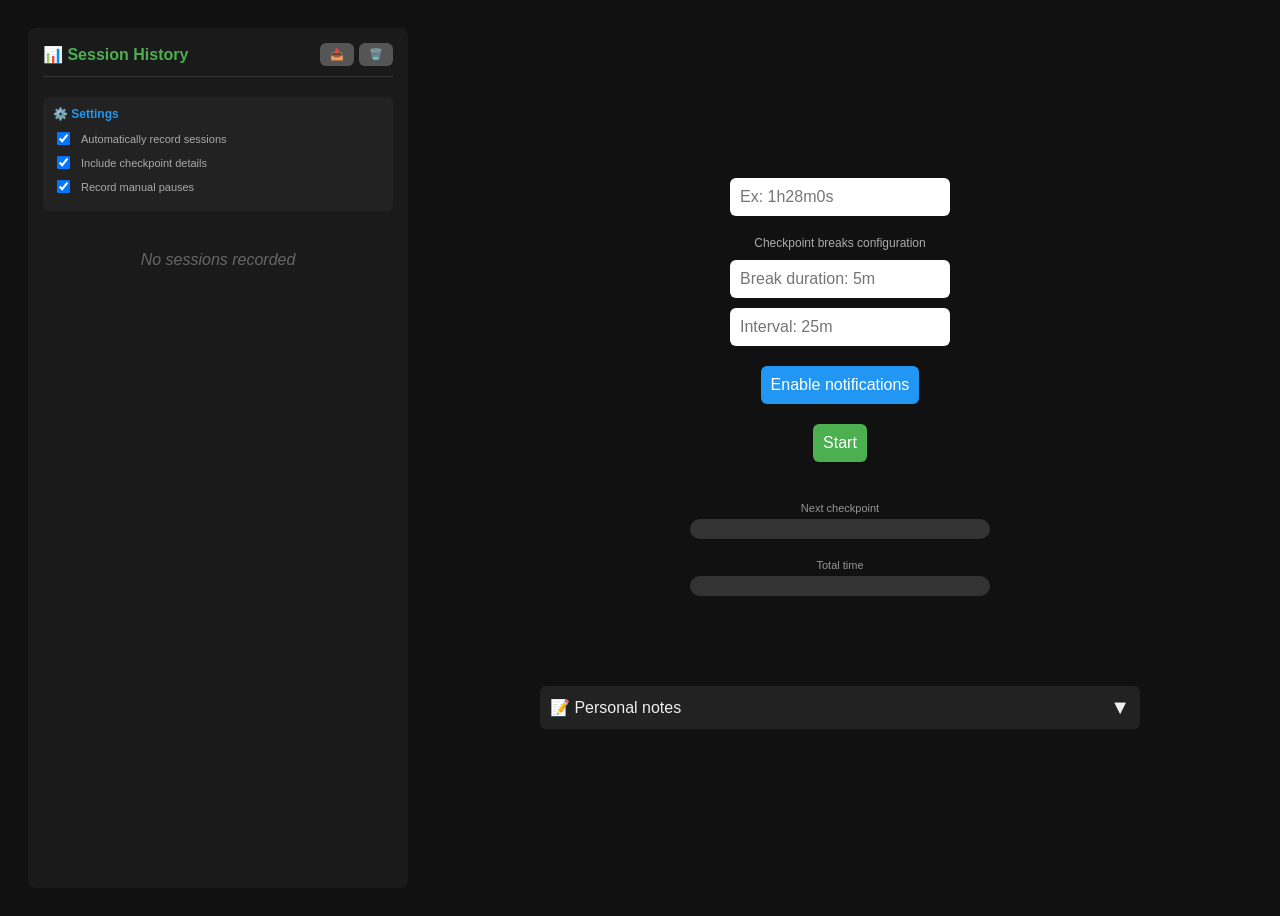
<file: timer.html>
<!DOCTYPE html>
<html lang="en">
<head>
  <meta charset="UTF-8">
  <title>Timer with Loading Bar</title>
  <style>
    body {
      font-family: Arial, sans-serif;
      background: #111;
      color: #eee;
      display: flex;
      flex-direction: row;
      align-items: stretch;
      justify-content: center;
      height: 100vh;
      gap: 20px;
      padding: 20px;
      box-sizing: border-box;
    }

    .main-content {
      display: flex;
      flex-direction: column;
      align-items: center;
      justify-content: center;
      flex: 1;
      gap: 20px;
      overflow-y: auto;
    }

    .logs-panel {
      width: 350px;
      background: #1a1a1a;
      border-radius: 8px;
      padding: 15px;
      overflow-y: auto;
      display: flex;
      flex-direction: column;
      gap: 10px;
    }

    .logs-header {
      display: flex;
      justify-content: space-between;
      align-items: center;
      margin-bottom: 10px;
      padding-bottom: 10px;
      border-bottom: 1px solid #333;
    }

    .logs-title {
      font-size: 16px;
      font-weight: bold;
      color: #4caf50;
    }

    .logs-actions {
      display: flex;
      gap: 5px;
    }

    .logs-actions button {
      font-size: 11px;
      padding: 5px 10px;
      background: #555;
    }

    .logs-actions button:hover {
      background: #666;
    }

    .log-entry {
      background: #222;
      padding: 12px;
      border-radius: 6px;
      font-size: 12px;
      border-left: 3px solid #4caf50;
      cursor: pointer;
      transition: background 0.2s;
    }

    .log-entry:hover {
      background: #2a2a2a;
    }

    .log-entry.with-checkpoint {
      border-left-color: #ff9800;
    }

    .log-date {
      font-weight: bold;
      color: #4caf50;
      margin-bottom: 5px;
    }

    .log-detail {
      color: #aaa;
      margin: 2px 0;
    }

    .log-delete {
      color: #f44336;
      font-size: 10px;
      margin-top: 5px;
      cursor: pointer;
      display: inline-block;
    }

    .log-delete:hover {
      text-decoration: underline;
    }

    .logs-empty {
      text-align: center;
      color: #666;
      padding: 20px;
      font-style: italic;
    }

    .logs-config {
      background: #222;
      padding: 10px;
      border-radius: 6px;
      margin-bottom: 10px;
    }

    .logs-config-title {
      font-size: 12px;
      font-weight: bold;
      margin-bottom: 8px;
      color: #2196f3;
    }

    .logs-config label {
      display: flex;
      align-items: center;
      gap: 8px;
      font-size: 11px;
      margin-bottom: 5px;
      color: #aaa;
    }

    .logs-config input[type="checkbox"] {
      width: auto;
    }

    input, button {
      padding: 10px;
      font-size: 16px;
      border-radius: 6px;
      border: none;
    }

    button {
      cursor: pointer;
      background: #4caf50;
      color: white;
    }

    button.secondary {
      background: #2196f3;
    }

    .bar-container {
      width: 300px;
      height: 20px;
      background: #333;
      border-radius: 10px;
      overflow: hidden;
    }

    .bar {
      height: 100%;
      width: 0%;
      background: linear-gradient(90deg, #4caf50, #8bc34a);
      transition: width 0.1s linear;
    }

    .bar.checkpoint {
      background: linear-gradient(90deg, #ff9800, #ffc107);
    }

    .bar.total {
      background: linear-gradient(90deg, #2196f3, #64b5f6);
    }

    .progress-section {
      display: flex;
      flex-direction: column;
      gap: 5px;
      align-items: center;
      width: 300px;
    }

    .progress-label {
      font-size: 11px;
      opacity: 0.6;
      text-align: center;
    }

    .time {
      font-size: 14px;
      opacity: 0.8;
    }

    .time.secondary {
      font-size: 12px;
      opacity: 0.5;
    }

    .checkpoint-config {
      display: flex;
      flex-direction: column;
      gap: 10px;
      align-items: center;
    }

    .checkpoint-label {
      font-size: 12px;
      opacity: 0.7;
    }

    .notes-section {
      margin-top: 30px;
      width: 600px;
      max-width: 90%;
    }

    .notes-header {
      display: flex;
      justify-content: space-between;
      align-items: center;
      cursor: pointer;
      padding: 10px;
      background: #222;
      border-radius: 6px;
      margin-bottom: 10px;
    }

    .notes-header:hover {
      background: #2a2a2a;
    }

    .notes-toggle {
      font-size: 20px;
      transition: transform 0.3s;
    }

    .notes-toggle.open {
      transform: rotate(180deg);
    }

    .notes-content {
      max-height: 0;
      overflow: hidden;
      transition: max-height 0.3s ease-out;
    }

    .notes-content.open {
      max-height: 600px;
    }

    .notes-textarea {
      width: 100%;
      height: 200px;
      padding: 15px;
      font-size: 14px;
      background: #1a1a1a;
      color: #eee;
      border: 1px solid #444;
      border-radius: 6px;
      resize: vertical;
      box-sizing: border-box;
      font-family: 'Courier New', monospace;
    }

    .notes-textarea:focus {
      outline: none;
      border-color: #4caf50;
    }

    .notes-info {
      font-size: 11px;
      opacity: 0.6;
      margin-top: 8px;
      text-align: center;
    }

    .notes-actions {
      display: flex;
      gap: 10px;
      margin-top: 10px;
      justify-content: center;
    }

    .notes-actions button {
      font-size: 13px;
      padding: 8px 15px;
      background: #555;
    }

    .notes-actions button:hover {
      background: #666;
    }
  </style>
</head>
<body>

<div class="logs-panel">
  <div class="logs-header">
    <span class="logs-title">📊 Session History</span>
    <div class="logs-actions">
      <button id="exportLogsBtn" title="Export logs">📥</button>
      <button id="clearLogsBtn" title="Clear all logs">🗑️</button>
    </div>
  </div>
  
  <div class="logs-config">
    <div class="logs-config-title">⚙️ Settings</div>
    <label>
      <input type="checkbox" id="autoLogEnabled" checked>
      Automatically record sessions
    </label>
    <label>
      <input type="checkbox" id="logCheckpoints" checked>
      Include checkpoint details
    </label>
    <label>
      <input type="checkbox" id="logPauses" checked>
      Record manual pauses
    </label>
  </div>
  
  <div id="logsContainer">
    <div class="logs-empty">No sessions recorded</div>
  </div>
</div>

<div class="main-content">
<input id="timeInput" placeholder="Ex: 1h28m0s">

<div class="checkpoint-config">
  <div class="checkpoint-label">Checkpoint breaks configuration</div>
  <input id="checkpointDuration" placeholder="Break duration: 5m">
  <input id="checkpointInterval" placeholder="Interval: 25m">
</div>

<button id="notificationBtn" class="secondary">Enable notifications</button>
<div class="checkpoint-label" id="notificationStatus" style="color: #ff9800; display: none;">⚠️ Enable notifications to receive alerts</div>

<button id="startBtn">Start</button>

<div style="display: flex; gap: 10px; justify-content: center;">
  <button id="pauseBtn" style="display: none; background: #ff9800;">Pause</button>
  <button id="skipBtn" style="display: none; background: #f44336;">Passer</button>
</div>

  <div class="progress-section">
    <div class="progress-label" id="checkpointLabel">Next checkpoint</div>
    <div class="bar-container">
      <div class="bar" id="bar"></div>
    </div>
  </div>

  <div class="progress-section">
    <div class="progress-label">Total time</div>
    <div class="bar-container">
      <div class="bar total" id="totalBar"></div>
    </div>
  </div>

  <div class="time" id="timeDisplay"></div>
  <div class="time secondary" id="totalTimeDisplay" aria-label="Total time remaining"></div>

  <div class="notes-section">
    <div class="notes-header" id="notesHeader">
      <span>📝 Personal notes</span>
      <span class="notes-toggle" id="notesToggle">▼</span>
    </div>
    <div class="notes-content" id="notesContent">
      <textarea 
        class="notes-textarea" 
        id="notesTextarea" 
        placeholder="Write your notes here... They are automatically saved in your browser."></textarea>
      <div class="notes-actions">
        <button id="exportNotesBtn">📥 Export notes</button>
        <button id="clearNotesBtn">🗑️ Clear notes</button>
      </div>
      <div class="notes-info">
        💡 Notes are automatically saved in your browser (localStorage).
        Export them to a file to save them permanently.
      </div>
    </div>
  </div>

</div>

  <script>
let interval = null;
let started = false;
let isPaused = false;
let notificationPermissionGranted = false;

// Checkpoint state
let checkpointEnabled = false;
let workTimeElapsed = 0;
let checkpointDurationSeconds = 0;
let checkpointIntervalSeconds = 0;
let isInCheckpoint = false;
let checkpointRemaining = 0;

// Store timer state for pause/resume
let totalSeconds = 0;
let remaining = 0;

// Notes functionality
const NOTES_STORAGE_KEY = 'timer_app_notes';
let notesOpen = false;
let autoSaveTimeout = null;

// Session logs functionality
const LOGS_STORAGE_KEY = 'timer_app_session_logs';
const LOGS_CONFIG_KEY = 'timer_app_logs_config';
let sessionLogs = [];
let logsConfig = {
  autoLogEnabled: true,
  logCheckpoints: true,
  logPauses: true
};
let currentSession = null;

// Initialize notes and logs on page load
document.addEventListener('DOMContentLoaded', () => {
  initializeNotes();
  initializeLogs();
});

function initializeNotes() {
  const notesTextarea = document.getElementById('notesTextarea');
  const notesHeader = document.getElementById('notesHeader');
  const notesToggle = document.getElementById('notesToggle');
  const notesContent = document.getElementById('notesContent');
  const exportBtn = document.getElementById('exportNotesBtn');
  const clearBtn = document.getElementById('clearNotesBtn');

  // Load saved notes from localStorage
  const savedNotes = localStorage.getItem(NOTES_STORAGE_KEY);
  if (savedNotes) {
    notesTextarea.value = savedNotes;
  }

  // Toggle notes section
  notesHeader.addEventListener('click', () => {
    notesOpen = !notesOpen;
    if (notesOpen) {
      notesContent.classList.add('open');
      notesToggle.classList.add('open');
    } else {
      notesContent.classList.remove('open');
      notesToggle.classList.remove('open');
    }
  });

  // Auto-save notes with debounce
  notesTextarea.addEventListener('input', () => {
    clearTimeout(autoSaveTimeout);
    autoSaveTimeout = setTimeout(() => {
      localStorage.setItem(NOTES_STORAGE_KEY, notesTextarea.value);
      console.log('Notes auto-saved');
    }, 500); // Save after 500ms of no typing
  });

  // Export notes to file
  exportBtn.addEventListener('click', exportNotes);

  // Clear notes
  clearBtn.addEventListener('click', clearNotes);
}

function exportNotes() {
  const notesTextarea = document.getElementById('notesTextarea');
  const notes = notesTextarea.value;
  
  if (!notes.trim()) {
    alert('No notes to export.');
    return;
  }

  // Create a blob with the notes content
  const blob = new Blob([notes], { type: 'text/plain' });
  const url = URL.createObjectURL(blob);
  
  // Create a temporary link and trigger download
  const a = document.createElement('a');
  a.href = url;
  // Format: notes_YYYY-MM-DD.notes.txt
  const dateStr = new Date().toISOString().split('T')[0];
  a.download = `notes_${dateStr}.notes.txt`;
  document.body.appendChild(a);
  a.click();
  document.body.removeChild(a);
  URL.revokeObjectURL(url);
  
  console.log('Notes exported successfully');
}

function clearNotes() {
  if (confirm('Are you sure you want to delete all your notes? This action is irreversible.')) {
    const notesTextarea = document.getElementById('notesTextarea');
    notesTextarea.value = '';
    localStorage.removeItem(NOTES_STORAGE_KEY);
    console.log('Notes cleared');
  }
}

// Session logs functionality
function initializeLogs() {
  // Load logs from localStorage
  const savedLogs = localStorage.getItem(LOGS_STORAGE_KEY);
  if (savedLogs) {
    try {
      sessionLogs = JSON.parse(savedLogs);
    } catch (e) {
      console.error('Error loading logs:', e);
      sessionLogs = [];
    }
  }

  // Load config from localStorage
  const savedConfig = localStorage.getItem(LOGS_CONFIG_KEY);
  if (savedConfig) {
    try {
      logsConfig = JSON.parse(savedConfig);
    } catch (e) {
      console.error('Error loading logs config:', e);
    }
  }

  // Set checkbox states
  document.getElementById('autoLogEnabled').checked = logsConfig.autoLogEnabled;
  document.getElementById('logCheckpoints').checked = logsConfig.logCheckpoints;
  document.getElementById('logPauses').checked = logsConfig.logPauses;

  // Add event listeners for config changes
  document.getElementById('autoLogEnabled').addEventListener('change', (e) => {
    logsConfig.autoLogEnabled = e.target.checked;
    saveLogsConfig();
  });
  document.getElementById('logCheckpoints').addEventListener('change', (e) => {
    logsConfig.logCheckpoints = e.target.checked;
    saveLogsConfig();
  });
  document.getElementById('logPauses').addEventListener('change', (e) => {
    logsConfig.logPauses = e.target.checked;
    saveLogsConfig();
  });

  // Add event listeners for log actions
  document.getElementById('exportLogsBtn').addEventListener('click', exportLogs);
  document.getElementById('clearLogsBtn').addEventListener('click', clearAllLogs);

  // Render initial logs
  renderLogs();
}

function saveLogsConfig() {
  localStorage.setItem(LOGS_CONFIG_KEY, JSON.stringify(logsConfig));
  console.log('Logs config saved:', logsConfig);
}

function saveLogs() {
  localStorage.setItem(LOGS_STORAGE_KEY, JSON.stringify(sessionLogs));
  console.log('Logs saved:', sessionLogs.length, 'entries');
}

function addSessionLog(session) {
  if (!logsConfig.autoLogEnabled) {
    console.log('Auto-logging disabled, session not recorded');
    return;
  }

  sessionLogs.unshift(session); // Add to beginning
  saveLogs();
  renderLogs();
  console.log('Session logged:', session);
}

function deleteLog(logId) {
  if (confirm('Delete this session from logs?')) {
    const index = sessionLogs.findIndex(log => log.id === logId);
    if (index !== -1) {
      sessionLogs.splice(index, 1);
      saveLogs();
      renderLogs();
    }
  }
}

function renderLogs() {
  const container = document.getElementById('logsContainer');
  
  if (sessionLogs.length === 0) {
    container.innerHTML = '<div class="logs-empty">No sessions recorded</div>';
    return;
  }

  // Clear container
  container.innerHTML = '';
  
  sessionLogs.forEach((log) => {
    const date = new Date(log.timestamp);
    const dateStr = date.toLocaleDateString('en-US', { 
      day: '2-digit', 
      month: '2-digit', 
      year: 'numeric' 
    });
    const timeStr = date.toLocaleTimeString('en-US', { 
      hour: '2-digit', 
      minute: '2-digit' 
    });
    
    const durationHours = Math.floor(log.duration / 3600);
    const durationMin = Math.floor((log.duration % 3600) / 60);
    const durationSec = log.duration % 60;
    let durationStr;
    if (durationHours > 0) {
      durationStr = `${durationHours}h ${durationMin}m ${durationSec}s`;
    } else if (durationMin > 0) {
      durationStr = `${durationMin}m ${durationSec}s`;
    } else {
      durationStr = `${durationSec}s`;
    }

    const hasCheckpoints = log.checkpointsCount > 0;
    const checkpointClass = hasCheckpoints ? 'with-checkpoint' : '';

    // Create log entry element
    const logEntry = document.createElement('div');
    logEntry.className = `log-entry ${checkpointClass}`;
    
    // Create date header
    const logDate = document.createElement('div');
    logDate.className = 'log-date';
    logDate.textContent = `${dateStr} - ${timeStr}`;
    logEntry.appendChild(logDate);
    
    // Create duration detail
    const durationDetail = document.createElement('div');
    durationDetail.className = 'log-detail';
    durationDetail.textContent = `⏱️ Duration: ${durationStr}`;
    logEntry.appendChild(durationDetail);
    
    if (hasCheckpoints && logsConfig.logCheckpoints) {
      const checkpointDetail = document.createElement('div');
      checkpointDetail.className = 'log-detail';
      checkpointDetail.textContent = `☕ Checkpoints: ${log.checkpointsCount}`;
      logEntry.appendChild(checkpointDetail);
      
      if (log.checkpointDuration) {
        const cpHours = Math.floor(log.checkpointDuration / 3600);
        const cpMin = Math.floor((log.checkpointDuration % 3600) / 60);
        const cpSec = log.checkpointDuration % 60;
        let cpDur;
        if (cpHours > 0) {
          cpDur = `${cpHours}h ${cpMin}m ${cpSec}s`;
        } else if (cpMin > 0) {
          cpDur = `${cpMin}m ${cpSec}s`;
        } else {
          cpDur = `${cpSec}s`;
        }
        const cpDurationDetail = document.createElement('div');
        cpDurationDetail.className = 'log-detail';
        cpDurationDetail.textContent = `⏸️ Break duration: ${cpDur}`;
        logEntry.appendChild(cpDurationDetail);
      }
      
      if (log.checkpointInterval) {
        const ciHours = Math.floor(log.checkpointInterval / 3600);
        const ciMin = Math.floor((log.checkpointInterval % 3600) / 60);
        const ciSec = log.checkpointInterval % 60;
        let ciDur;
        if (ciHours > 0) {
          ciDur = `${ciHours}h ${ciMin}m ${ciSec}s`;
        } else if (ciMin > 0) {
          ciDur = `${ciMin}m ${ciSec}s`;
        } else {
          ciDur = `${ciSec}s`;
        }
        const ciDetail = document.createElement('div');
        ciDetail.className = 'log-detail';
        ciDetail.textContent = `🔄 Interval: ${ciDur}`;
        logEntry.appendChild(ciDetail);
      }
    }

    if (log.pausesCount > 0 && logsConfig.logPauses) {
      const pausesDetail = document.createElement('div');
      pausesDetail.className = 'log-detail';
      pausesDetail.textContent = `⏸️ Manual pauses: ${log.pausesCount}`;
      logEntry.appendChild(pausesDetail);
    }

    const statusDetail = document.createElement('div');
    statusDetail.className = 'log-detail';
    statusDetail.textContent = log.completed ? '✅ Session completed' : '⚠️ Session interrupted';
    logEntry.appendChild(statusDetail);
    
    // Create delete button
    const deleteBtn = document.createElement('div');
    deleteBtn.className = 'log-delete';
    deleteBtn.textContent = '🗑️ Delete';
    deleteBtn.addEventListener('click', () => deleteLog(log.id));
    logEntry.appendChild(deleteBtn);
    
    container.appendChild(logEntry);
  });
}

function exportLogs() {
  if (sessionLogs.length === 0) {
    alert('No logs to export.');
    return;
  }

  // Export as CSV for data analysis
  const csvHeader = 'Date,Time,Duration (s),Checkpoints,Break duration (s),Interval (s),Manual pauses,Completed\n';
  const csvRows = sessionLogs.map(log => {
    const date = new Date(log.timestamp);
    const dateStr = date.toLocaleDateString('en-US');
    const timeStr = date.toLocaleTimeString('en-US');
    
    // Helper function to escape CSV values
    const escapeCsv = (value) => {
      const strValue = String(value);
      // If value contains comma, quote, or newline, wrap in quotes and escape quotes
      if (strValue.includes(',') || strValue.includes('"') || strValue.includes('\n')) {
        return '"' + strValue.replace(/"/g, '""') + '"';
      }
      return strValue;
    };
    
    return [
      escapeCsv(dateStr),
      escapeCsv(timeStr),
      log.duration,
      log.checkpointsCount || 0,
      log.checkpointDuration || 0,
      log.checkpointInterval || 0,
      log.pausesCount || 0,
      log.completed ? 'Yes' : 'No'
    ].join(',');
  }).join('\n');

  const csv = csvHeader + csvRows;
  const blob = new Blob([csv], { type: 'text/csv;charset=utf-8;' });
  const url = URL.createObjectURL(blob);
  
  const a = document.createElement('a');
  a.href = url;
  const dateStr = new Date().toISOString().split('T')[0];
  a.download = `session_logs_${dateStr}.csv`;
  document.body.appendChild(a);
  a.click();
  document.body.removeChild(a);
  URL.revokeObjectURL(url);
  
  console.log('Logs exported successfully');
}

function clearAllLogs() {
  if (confirm('Are you sure you want to delete all logs? This action is irreversible.')) {
    sessionLogs = [];
    saveLogs();
    renderLogs();
    console.log('All logs cleared');
  }
}

function startNewSession() {
  currentSession = {
    id: Date.now() + '_' + Math.random().toString(36).substr(2, 9), // Unique ID
    timestamp: new Date().toISOString(),
    duration: totalSeconds,
    checkpointsCount: 0,
    checkpointDuration: checkpointDurationSeconds,
    checkpointInterval: checkpointIntervalSeconds,
    pausesCount: 0,
    completed: false,
    startTime: Date.now()
  };
  console.log('New session started:', currentSession);
}

function endSession(completed = true) {
  if (currentSession) {
    currentSession.completed = completed;
    addSessionLog(currentSession);
    currentSession = null;
  }
}

function incrementCheckpointCount() {
  if (currentSession && logsConfig.logCheckpoints) {
    currentSession.checkpointsCount++;
    console.log('Checkpoint count incremented:', currentSession.checkpointsCount);
  }
}

function incrementPauseCount() {
  if (currentSession && logsConfig.logPauses) {
    currentSession.pausesCount++;
    console.log('Pause count incremented:', currentSession.pausesCount);
  }
}

document.getElementById("startBtn").addEventListener("click", startTimer);
document.getElementById("pauseBtn").addEventListener("click", togglePause);
document.getElementById("skipBtn").addEventListener("click", skipPhase);
document.getElementById("notificationBtn").addEventListener("click", requestNotificationPermission);

document.getElementById("timeInput").addEventListener("keydown", (event) => {
  if (event.key === "Enter") {
    startTimer();
  }
});

function formatTime(seconds) {
  const hours = Math.floor(seconds / 3600);
  const min = Math.floor((seconds % 3600) / 60);
  const sec = seconds % 60;
  
  if (hours > 0) {
    return `${hours}:${min.toString().padStart(2, "0")}:${sec.toString().padStart(2, "0")}`;
  }
  return `${min}:${sec.toString().padStart(2, "0")}`;
}

async function requestNotificationPermission() {
  if (!("Notification" in window)) {
    alert("This browser does not support notifications.");
    return;
  }

  try {
    const permission = await Notification.requestPermission();
    if (permission === "granted") {
      notificationPermissionGranted = true;
      document.getElementById("notificationStatus").style.display = "none";
      document.getElementById("notificationBtn").textContent = "✓ Notifications enabled";
      document.getElementById("notificationBtn").style.background = "#4caf50";
      new Notification("Notifications enabled", {
        body: "You will receive notifications during checkpoint breaks.",
        icon: "data:image/svg+xml,<svg xmlns='http://www.w3.org/2000/svg' viewBox='0 0 100 100'><text y='75' font-size='75'>⏱️</text></svg>"
      });
    } else {
      alert("Notification permission denied. Notifications will not work.");
    }
  } catch (error) {
    console.error("Error requesting notification permission:", error);
    alert("An error occurred while requesting permission.");
  }
}

function sendNotification(title, body) {
  console.log("sendNotification called:", title, body);
  console.log("Permission granted:", notificationPermissionGranted);
  console.log("Notification API available:", "Notification" in window);
  
  if (notificationPermissionGranted && "Notification" in window) {
    const options = {
      body: body,
      icon: "data:image/svg+xml,<svg xmlns='http://www.w3.org/2000/svg' viewBox='0 0 100 100'><text y='75' font-size='75'>☕</text></svg>",
      requireInteraction: true,
      tag: "checkpoint-notification",
      silent: false
    };
    
    // Add vibrate only if supported (mobile devices)
    if ('vibrate' in navigator) {
      options.vibrate = [200, 100, 200];
    }
    
    try {
      const notification = new Notification(title, options);
      console.log("Notification created successfully");
    } catch (error) {
      console.error("Error creating notification:", error);
    }
  } else {
    console.warn("Notifications not available or permission not granted");
  }
}

function parseTime(value) {
  const regex = /(\d+)\s*(h|m|s)/gi;
  let totalSeconds = 0;
  let match;

  while ((match = regex.exec(value)) !== null) {
    const amount = parseInt(match[1], 10);
    const unit = match[2].toLowerCase();

    if (unit === "h") totalSeconds += amount * 3600;
    if (unit === "m") totalSeconds += amount * 60;
    if (unit === "s") totalSeconds += amount;
  }

  return totalSeconds > 0 ? totalSeconds : null;
}

function togglePause() {
  const pauseBtn = document.getElementById("pauseBtn");
  
  if (isPaused) {
    // Resume
    isPaused = false;
    pauseBtn.textContent = "Pause";
    pauseBtn.style.background = "#ff9800";
    console.log("Timer resumed");
  } else {
    // Pause
    isPaused = true;
    pauseBtn.textContent = "Reprendre";
    pauseBtn.style.background = "#4caf50";
    incrementPauseCount();
    console.log("Timer paused");
  }
}

function skipPhase() {
  console.log("Skip phase called. isInCheckpoint:", isInCheckpoint);
  
  if (isInCheckpoint) {
    // Skip checkpoint - go back to work
    isInCheckpoint = false;
    workTimeElapsed = 0;
    checkpointRemaining = 0;
    const bar = document.getElementById("bar");
    bar.classList.remove("checkpoint");
    console.log("Checkpoint skipped, resuming work");
  } else {
    // Skip work phase - trigger checkpoint if enabled, or do nothing
    if (checkpointEnabled) {
      isInCheckpoint = true;
      checkpointRemaining = checkpointDurationSeconds;
      const bar = document.getElementById("bar");
      bar.classList.add("checkpoint");
      bar.style.width = "0%";
      const durationMin = Math.floor(checkpointDurationSeconds / 60);
      const durationSec = checkpointDurationSeconds % 60;
      const durationText = durationMin > 0 
        ? `${durationMin} minute(s)${durationSec > 0 ? ` and ${durationSec} second(s)` : ''}`
        : `${durationSec} second(s)`;
      console.log("Work phase skipped, starting checkpoint");
      incrementCheckpointCount();
      sendNotification("Checkpoint break!", `Take a break for ${durationText}.`);
    } else {
      console.log("No checkpoint configured, cannot skip work phase");
    }
  }
}


    function startTimer() {
      clearInterval(interval);
      isPaused = false;

      const input = document.getElementById("timeInput").value.trim();
      totalSeconds = parseTime(input);
      if (!totalSeconds) {
        alert("Invalid format. Use e.g., 5m, 1h, or 30s.");
        return;
      }

      // End previous session if one was active
      if (currentSession) {
        endSession(false); // Mark as interrupted
      }

      // Start new session for logging
      startNewSession();

      // Show pause and skip buttons
      document.getElementById("pauseBtn").style.display = "inline-block";
      document.getElementById("pauseBtn").textContent = "Pause";
      document.getElementById("pauseBtn").style.background = "#ff9800";
      document.getElementById("skipBtn").style.display = "inline-block";

      // Parse checkpoint configuration
      const checkpointDurationInput = document.getElementById("checkpointDuration").value.trim();
      const checkpointIntervalInput = document.getElementById("checkpointInterval").value.trim();

      if (checkpointDurationInput && checkpointIntervalInput) {
        checkpointDurationSeconds = parseTime(checkpointDurationInput);
        checkpointIntervalSeconds = parseTime(checkpointIntervalInput);

        if (checkpointDurationSeconds && checkpointIntervalSeconds) {
          checkpointEnabled = true;
          
          // Warn if notifications are not enabled
          if (!notificationPermissionGranted) {
            document.getElementById("notificationStatus").style.display = "block";
            alert("⚠️ Tip: Click 'Enable notifications' to receive alerts during checkpoint breaks!");
          }
        } else {
          alert("Invalid checkpoint format. Disabling checkpoints.");
          checkpointEnabled = false;
        }
      } else {
        checkpointEnabled = false;
      }

      const bar = document.getElementById("bar");
      const totalBar = document.getElementById("totalBar");
      const display = document.getElementById("timeDisplay");
      const totalDisplay = document.getElementById("totalTimeDisplay");
      const checkpointLabel = document.getElementById("checkpointLabel");

      let remaining = totalSeconds;
      workTimeElapsed = 0;
      isInCheckpoint = false;
      bar.style.width = "0%";
      totalBar.style.width = "0%";
      bar.classList.remove("checkpoint");

      // Update label based on checkpoint configuration
      if (checkpointEnabled) {
        checkpointLabel.textContent = "Next checkpoint";
      } else {
        checkpointLabel.textContent = "Progress";
      }

      interval = setInterval(() => {
        // Skip timer updates if paused
        if (isPaused) {
          return;
        }
        
        if (isInCheckpoint) {
          // Checkpoint timer
          checkpointRemaining--;
          const progress = ((checkpointDurationSeconds - checkpointRemaining) / checkpointDurationSeconds) * 100;
          bar.style.width = progress + "%";

          // Update total progress bar
          const totalProgress = ((totalSeconds - remaining) / totalSeconds) * 100;
          totalBar.style.width = totalProgress + "%";

          display.textContent = `Checkpoint break: ${formatTime(checkpointRemaining)}`;

          // Show total remaining time
          totalDisplay.textContent = `Total time remaining: ${formatTime(remaining)}`;

          if (checkpointRemaining <= 0) {
            // End checkpoint, resume work
            isInCheckpoint = false;
            workTimeElapsed = 0;
            bar.classList.remove("checkpoint");
            sendNotification("Break over!", "Back to work. Good luck!");
            console.log("Checkpoint ended, resuming work");
          }
        } else {
          // Work timer
          remaining--;
          workTimeElapsed++;

          // Update total progress bar
          const totalProgress = ((totalSeconds - remaining) / totalSeconds) * 100;
          totalBar.style.width = totalProgress + "%";

          // Display time until next checkpoint (or total time if no checkpoint)
          if (checkpointEnabled) {
            // Time until next checkpoint
            const timeUntilCheckpoint = Math.max(0, checkpointIntervalSeconds - workTimeElapsed);
            const checkpointProgress = ((workTimeElapsed) / checkpointIntervalSeconds) * 100;
            bar.style.width = checkpointProgress + "%";
            display.textContent = `Next checkpoint in: ${formatTime(timeUntilCheckpoint)}`;
          } else {
            // No checkpoint, show total remaining time
            const progress = ((totalSeconds - remaining) / totalSeconds) * 100;
            bar.style.width = progress + "%";
            display.textContent = `Time remaining: ${formatTime(remaining)}`;
          }

          // Always show total remaining time in secondary display
          totalDisplay.textContent = `Total time remaining: ${formatTime(remaining)}`;

          // Check if checkpoint should trigger
          if (checkpointEnabled && workTimeElapsed >= checkpointIntervalSeconds) {
            isInCheckpoint = true;
            checkpointRemaining = checkpointDurationSeconds;
            bar.classList.add("checkpoint");
            bar.style.width = "0%";
            const durationMin = Math.floor(checkpointDurationSeconds / 60);
            const durationSec = checkpointDurationSeconds % 60;
            const durationText = durationMin > 0 
              ? `${durationMin} minute(s)${durationSec > 0 ? ` and ${durationSec} second(s)` : ''}`
              : `${durationSec} second(s)`;
            console.log("Checkpoint triggered! Notification sent.");
            incrementCheckpointCount();
            sendNotification("Checkpoint break!", `Take a break for ${durationText}.`);
          }

          if (remaining <= 0) {
            clearInterval(interval);
            display.textContent = "Done.";
            totalDisplay.textContent = "";
            bar.style.width = "100%";
            totalBar.style.width = "100%";
            bar.classList.remove("checkpoint");
            endSession(true); // Session completed successfully
          }
        }
      }, 1000);
    }
  </script>

</body>
</html>
</file>
